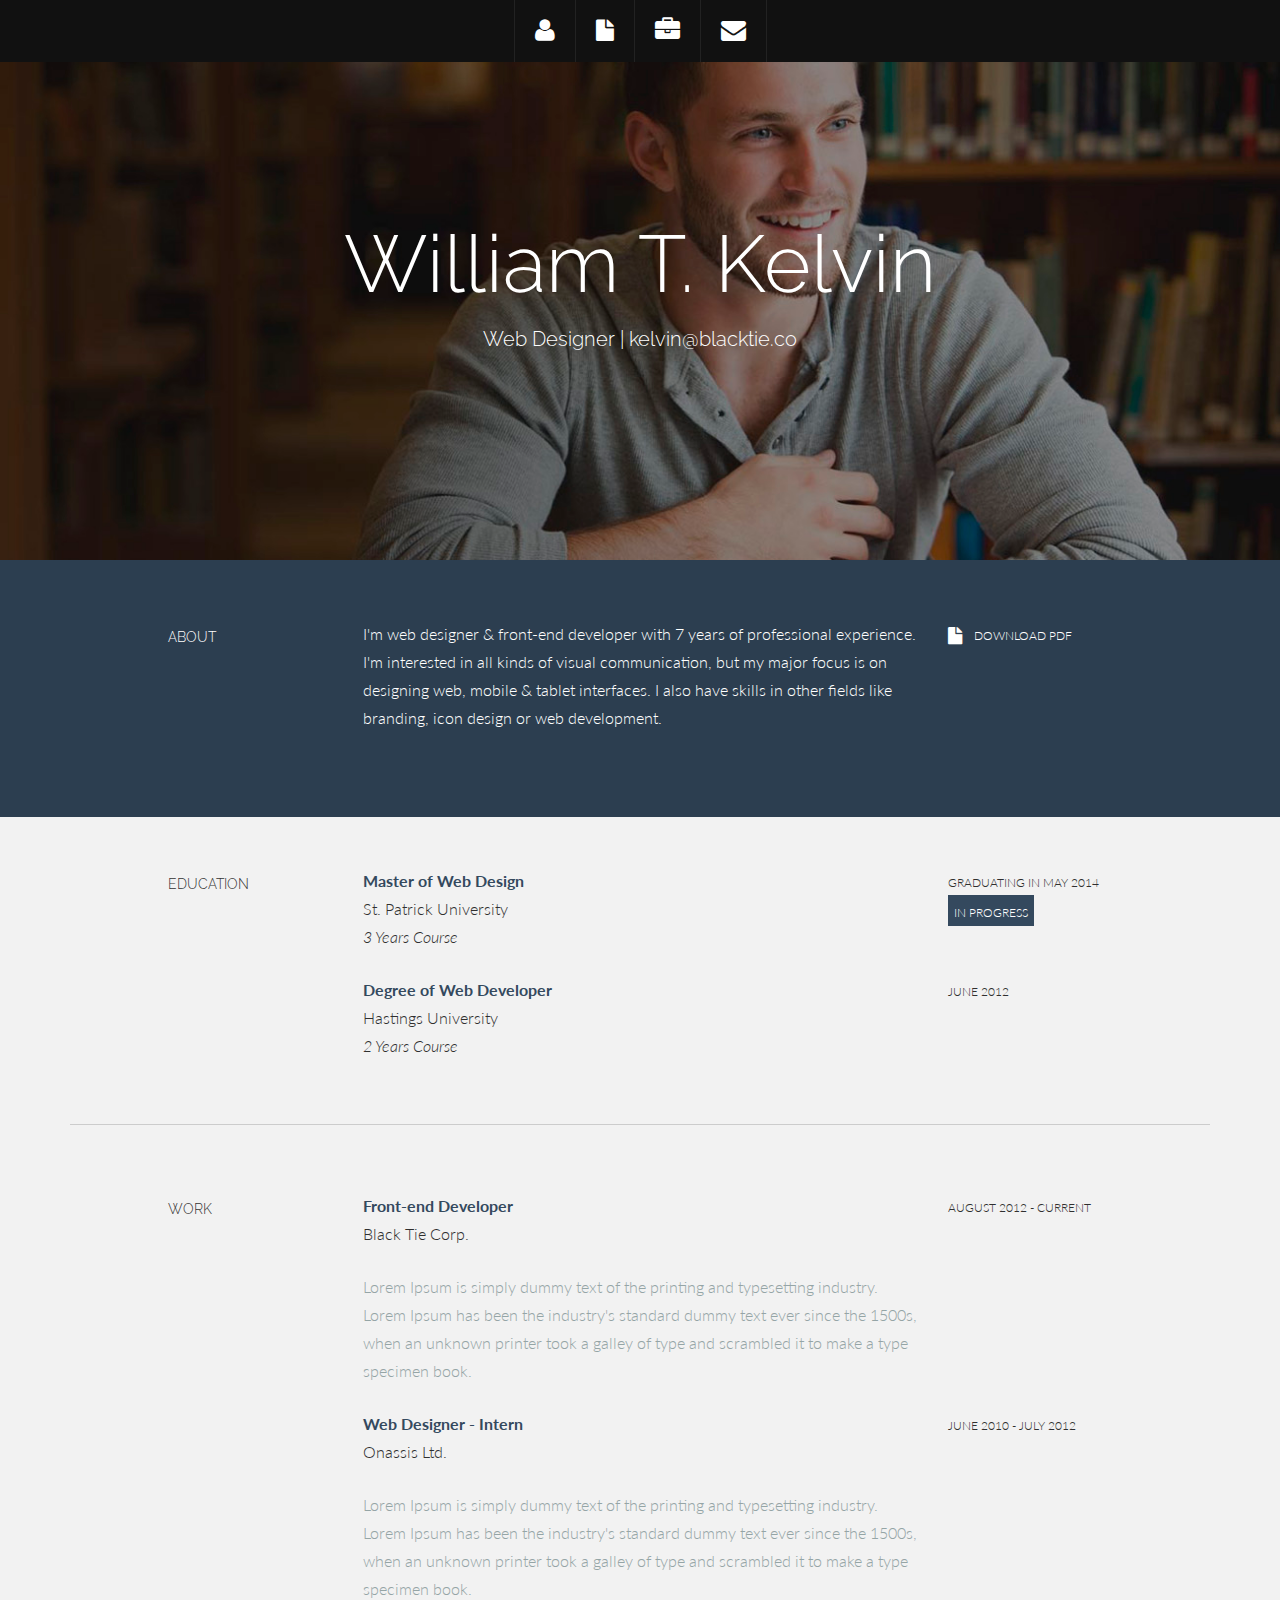
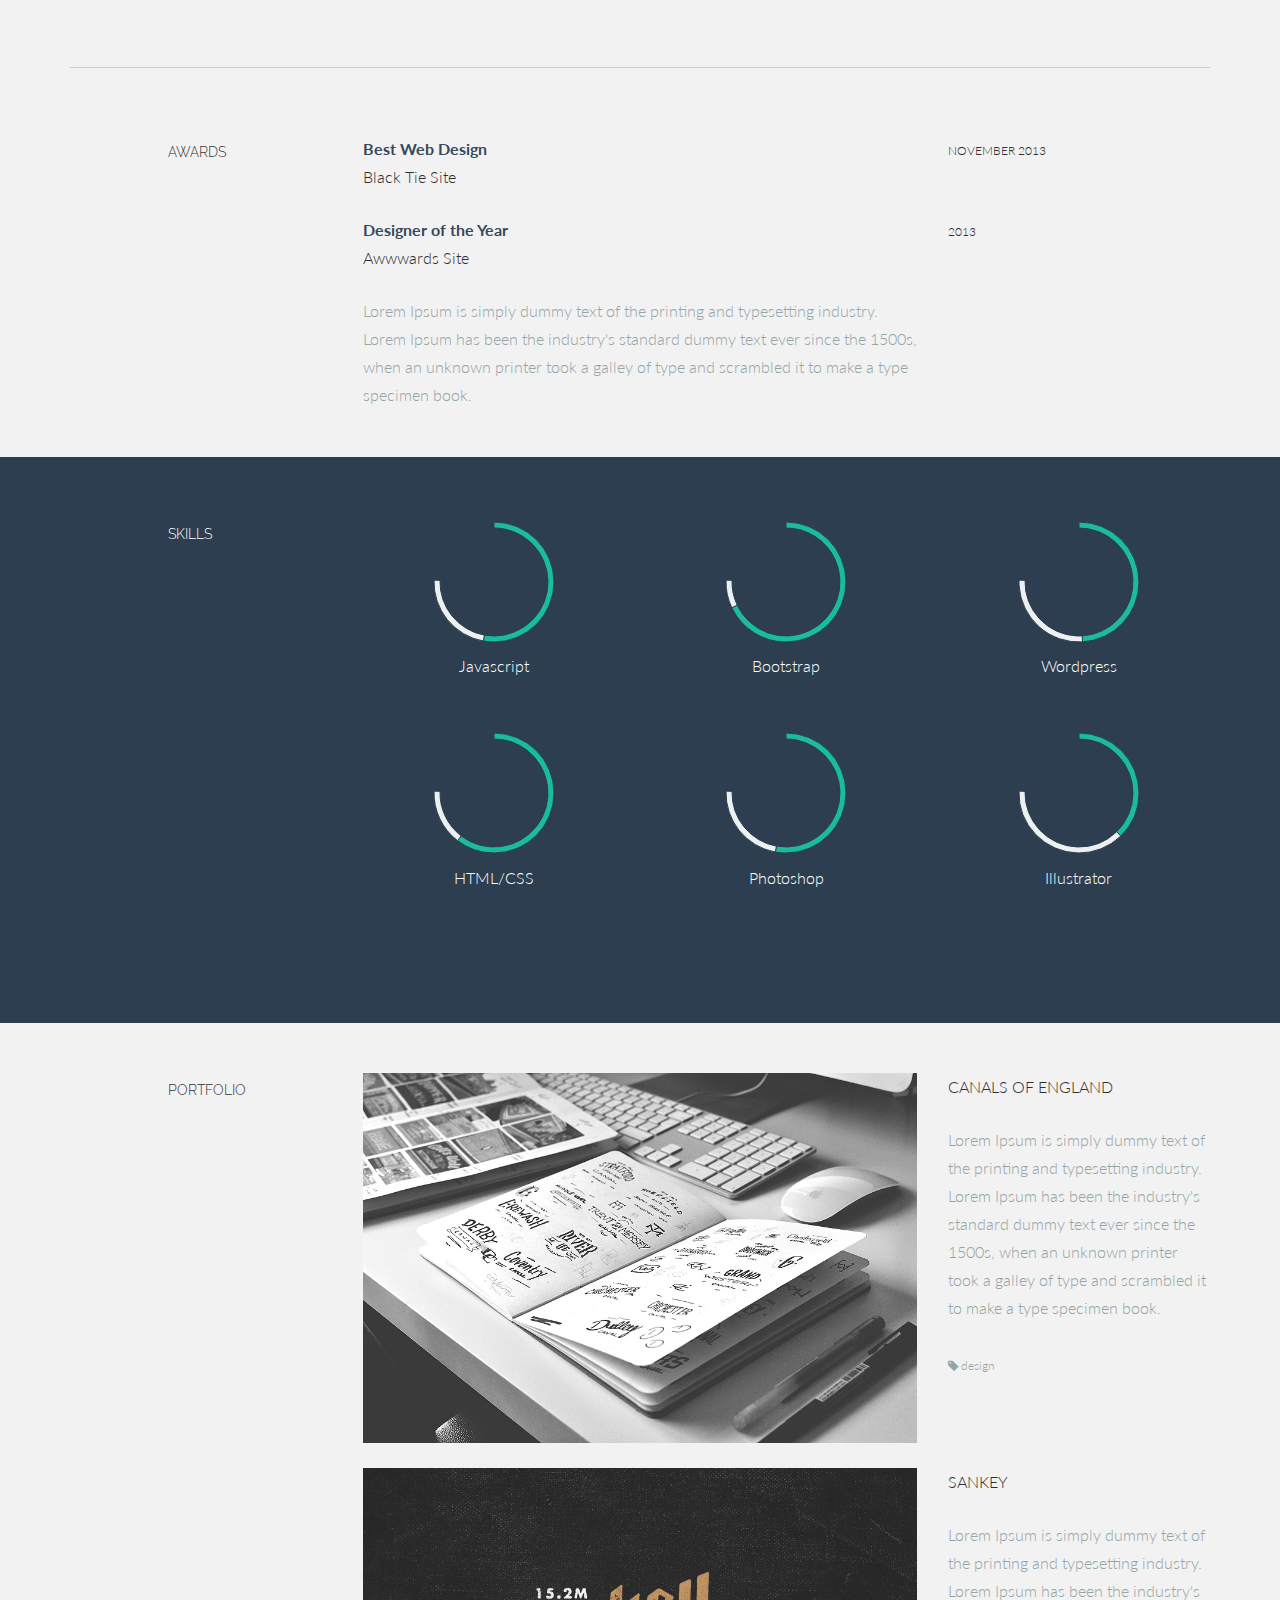
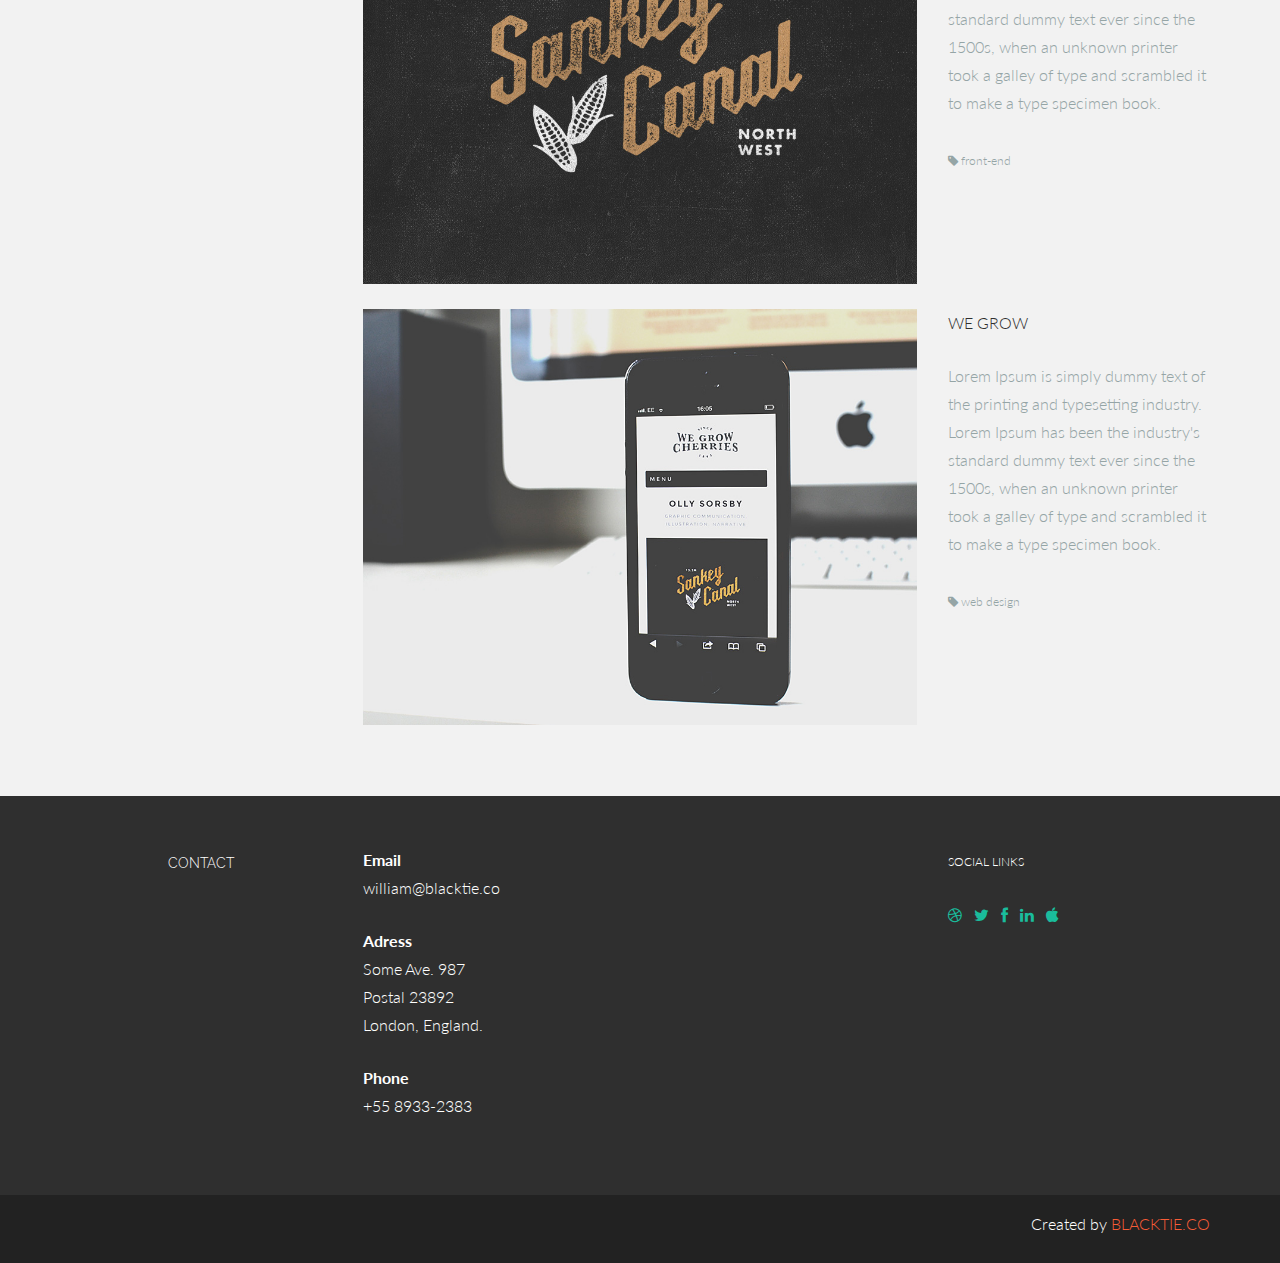
<file: index.html>
<!DOCTYPE html>
<html lang="en">
  <head>
    <meta charset="utf-8">
    <meta name="viewport" content="width=device-width, initial-scale=1.0">
    <meta name="description" content="">
    <meta name="author" content="">
    <link rel="shortcut icon" href="assets/ico/favicon.png">

    <title>Kelvin - Bootstrap 3 Resume Theme</title>

    <!-- Bootstrap core CSS -->
    <link href="assets/css/bootstrap.css" rel="stylesheet">

    <!-- Custom styles for this template -->
    <link href="assets/css/main.css" rel="stylesheet">
    
	<link rel="stylesheet" href="assets/css/font-awesome.min.css">
    
    <link href='http://fonts.googleapis.com/css?family=Lato:300,400,700,300italic,400italic' rel='stylesheet' type='text/css'>
    <link href='http://fonts.googleapis.com/css?family=Raleway:400,300,700' rel='stylesheet' type='text/css'>
    
    <script src="assets/js/jquery.min.js"></script>
    <script type="text/javascript" src="assets/js/smoothscroll.js"></script> 
    <script src="assets/js/Chart.js"></script>

    <!-- HTML5 shim and Respond.js IE8 support of HTML5 elements and media queries -->
    <!--[if lt IE 9]>
      <script src="assets/js/html5shiv.js"></script>
      <script src="assets/js/respond.min.js"></script>
    <![endif]-->
  </head>

  <body data-spy="scroll" data-offset="0" data-target="#nav">

	<div id="section-topbar">
		<div id="topbar-inner">
			<div class="container">
				<div class="row">
					<div class="dropdown">
						<ul id="nav" class="nav">
							<li class="menu-item"><a class="smoothScroll" href="#about" title="About"><i class="icon-user"></i></a></li>
							<li class="menu-item"><a class="smoothScroll" href="#resume" title="Resume"><i class="icon-file"></i></a></li>
							<li class="menu-item"><a class="smoothScroll" href="#work" title="Works"><i class="icon-briefcase"></i></a></li>
							<li class="menu-item"><a class="smoothScroll" href="#contact" title="Contact"><i class="icon-envelope"></i></a></li>
						</ul><!--/ uL#nav -->
					</div><!-- /.dropdown -->

					<div class="clear"></div>
				</div><!--/.row -->
			</div><!--/.container -->

			<div class="clear"></div>
		</div><!--/ #topbar-inner -->
	</div><!--/ #section-topbar -->
	
	<div id="headerwrap">
		<div class="container">
			<div class="row centered">
				<div class="col-lg-12">
					<h1>William T. Kelvin</h1>
					<h3>Web Designer | kelvin@blacktie.co</h3>
				</div><!--/.col-lg-12 -->
			</div><!--/.row -->
		</div><!--/.container -->
	</div><!--/.#headerwrap -->
	

	<section id="about" name="about"></section>
	<div id="intro">
		<div class="container">
			<div class="row">
				
				<div class="col-lg-2 col-lg-offset-1">
					<h5>ABOUT</h5>
				</div>
				<div class="col-lg-6">
					<p>I'm web designer & front-end developer with 7 years of professional experience. I'm interested in all kinds of visual communication, but my major focus is on designing web, mobile & tablet interfaces. I also have skills in other fields like branding, icon design or web development.</p>
				</div>
				<div class="col-lg-3">
					<p><a href="#"><i class="icon-file"></i></a> <sm>DOWNLOAD PDF</sm></p>
				</div>
				
			</div><!--/.row -->
		</div><!--/.container -->
	</div><!--/ #intro -->


	<section id="resume" name="resume"></section>
	<!--EDUCATION DESCRIPTION -->
	<div class="container desc">
		<div class="row">

				<div class="col-lg-2 col-lg-offset-1">
					<h5>EDUCATION</h5>
				</div>
				<div class="col-lg-6">
					<p><t>Master of Web Design</t><br/>
						St. Patrick University <br/>
						<i>3 Years Course</i>
					</p>
				</div>
				<div class="col-lg-3">
					<p><sm>GRADUATING IN MAY 2014</sm><br/>
					<imp><sm>IN PROGRESS</sm></imp>
					</p>
				</div>
	
				<div class="col-lg-6 col-lg-offset-3">
					<p><t>Degree of Web Developer</t><br/>
						Hastings University <br/>
						<i>2 Years Course</i>
					</p>
				</div>
				<div class="col-lg-3">
					<p><sm>JUNE 2012</sm></p>
				</div>
	
		</div><!--/.row -->
		<br>
		<hr>
	</div><!--/.container -->
	
	
	<!--WORK DESCRIPTION -->
	<div class="container desc">
		<div class="row">

				<div class="col-lg-2 col-lg-offset-1">
					<h5>WORK</h5>
				</div>
				<div class="col-lg-6">
					<p><t>Front-end Developer</t><br/>
						Black Tie Corp. <br/>
					</p>
					<p><more>Lorem Ipsum is simply dummy text of the printing and typesetting industry. Lorem Ipsum has been the industry's standard dummy text ever since the 1500s, when an unknown printer took a galley of type and scrambled it to make a type specimen book.</more></p>
				</div>
				<div class="col-lg-3">
					<p><sm>AUGUST 2012 - CURRENT</sm></p>
				</div>
	
				<div class="col-lg-6 col-lg-offset-3">
					<p><t>Web Designer - Intern</t><br/>
						Onassis Ltd. <br/>
					</p>
					<p><more>Lorem Ipsum is simply dummy text of the printing and typesetting industry. Lorem Ipsum has been the industry's standard dummy text ever since the 1500s, when an unknown printer took a galley of type and scrambled it to make a type specimen book.</more></p>
				</div>
				<div class="col-lg-3">
					<p><sm>JUNE 2010 - JULY 2012</sm></p>
				</div>
		</div><!--/.row -->
		<br>
		<hr>
	</div><!--/.container -->


	<!--AWARDS DESCRIPTION -->
	<div class="container desc">
		<div class="row">
				<div class="col-lg-2 col-lg-offset-1">
					<h5>AWARDS</h5>
				</div>
				<div class="col-lg-6">
					<p><t>Best Web Design</t><br/>
						Black Tie Site <br/>
					</p>
				</div>
				<div class="col-lg-3">
					<p><sm>NOVEMBER 2013</sm></p>
				</div>
	
				<div class="col-lg-6 col-lg-offset-3">
					<p><t>Designer of the Year</t><br/>
						Awwwards Site
					</p>
					<p><more>Lorem Ipsum is simply dummy text of the printing and typesetting industry. Lorem Ipsum has been the industry's standard dummy text ever since the 1500s, when an unknown printer took a galley of type and scrambled it to make a type specimen book.</more></p>
				</div>
				<div class="col-lg-3">
					<p><sm>2013</sm></p>
				</div>
		
		</div><!--/.row -->
		<br>
	</div><!--/.container -->
	
	
	<!--SKILLS DESCRIPTION -->
	<div id="skillswrap">
		<div class="container">
			<div class="row">
					<div class="col-lg-2 col-lg-offset-1">
						<h5>SKILLS</h5>
					</div>
					<div class="col-lg-3 centered">
						<canvas id="javascript" height="130" width="130"></canvas>
						<p>Javascript</p>
						<br>
						<script>
							var doughnutData = [
									{
										value: 70,
										color:"#1abc9c"
									},
									{
										value : 30,
										color : "#ecf0f1"
									}
								];
								var myDoughnut = new Chart(document.getElementById("javascript").getContext("2d")).Doughnut(doughnutData);
						</script>
					</div>
					<div class="col-lg-3 centered">
						<canvas id="bootstrap" height="130" width="130"></canvas>
						<p>Bootstrap</p>
						<br>
						<script>
							var doughnutData = [
									{
										value: 90,
										color:"#1abc9c"
									},
									{
										value : 10,
										color : "#ecf0f1"
									}
								];
								var myDoughnut = new Chart(document.getElementById("bootstrap").getContext("2d")).Doughnut(doughnutData);
						</script>
					</div>
					<div class="col-lg-3 centered">
						<canvas id="wordpress" height="130" width="130"></canvas>
						<p>Wordpress</p>
						<br>
						<script>
							var doughnutData = [
									{
										value: 65,
										color:"#1abc9c"
									},
									{
										value : 35,
										color : "#ecf0f1"
									}
								];
								var myDoughnut = new Chart(document.getElementById("wordpress").getContext("2d")).Doughnut(doughnutData);
						</script>
					</div>
					
					<div class="col-lg-3 col-lg-offset-3 centered">
						<canvas id="html" height="130" width="130"></canvas>
						<p>HTML/CSS</p>
						<br>
						<script>
							var doughnutData = [
									{
										value: 80,
										color:"#1abc9c"
									},
									{
										value : 20,
										color : "#ecf0f1"
									}
								];
								var myDoughnut = new Chart(document.getElementById("html").getContext("2d")).Doughnut(doughnutData);
						</script>
					</div>
					<div class="col-lg-3 centered">
						<canvas id="photoshop" height="130" width="130"></canvas>
						<p>Photoshop</p>
						<br>
						<script>
							var doughnutData = [
									{
										value: 70,
										color:"#1abc9c"
									},
									{
										value : 30,
										color : "#ecf0f1"
									}
								];
								var myDoughnut = new Chart(document.getElementById("photoshop").getContext("2d")).Doughnut(doughnutData);
						</script>
					</div>
					<div class="col-lg-3 centered">
						<canvas id="illustrator" height="130" width="130"></canvas>
						<p>Illustrator</p>
						<br>
						<script>
							var doughnutData = [
									{
										value: 50,
										color:"#1abc9c"
									},
									{
										value : 50,
										color : "#ecf0f1"
									}
								];
								var myDoughnut = new Chart(document.getElementById("illustrator").getContext("2d")).Doughnut(doughnutData);
						</script>
					</div>

			</div><!--/.row -->
			<br>
		</div><!--/.container -->
	</div><!--/ #skillswrap -->



	<section id="work" name="work"></section>
	<!--PORTFOLIO DESCRIPTION -->
	<div class="container desc">
		<div class="row">
				<div class="col-lg-2 col-lg-offset-1">
					<h5>PORTFOLIO</h5>
				</div>
				<div class="col-lg-6">
					<p><img class="img-responsive" src="assets/img/port01.jpg" alt=""></p>
				</div>
				<div class="col-lg-3">
					<p>CANALS OF ENGLAND</p>
				<p><more>Lorem Ipsum is simply dummy text of the printing and typesetting industry. Lorem Ipsum has been the industry's standard dummy text ever since the 1500s, when an unknown printer took a galley of type and scrambled it to make a type specimen book.<br/><br/>
					<sm><i class="icon-tag"></i> design</sm></more> 
				</p>
				</div>
	
				<div class="col-lg-6 col-lg-offset-3">
					<p><img class="img-responsive" src="assets/img/port02.jpg" alt=""></p>
				</div>
				<div class="col-lg-3">
						<p>SANKEY</p>
					<p><more>Lorem Ipsum is simply dummy text of the printing and typesetting industry. Lorem Ipsum has been the industry's standard dummy text ever since the 1500s, when an unknown printer took a galley of type and scrambled it to make a type specimen book.<br/><br/>
						<sm><i class="icon-tag"></i> front-end</sm></more> 
					</p>
				</div>
				
				<div class="col-lg-6 col-lg-offset-3">
					<p><img class="img-responsive" src="assets/img/port03.jpg" alt=""></p>
				</div>
				<div class="col-lg-3">
						<p>WE GROW</p>
					<p><more>Lorem Ipsum is simply dummy text of the printing and typesetting industry. Lorem Ipsum has been the industry's standard dummy text ever since the 1500s, when an unknown printer took a galley of type and scrambled it to make a type specimen book.<br/><br/>
						<sm><i class="icon-tag"></i> web design</sm></more> 
					</p>
				</div>
		
		</div><!--/.row -->
		<br>
		<br>
	</div><!--/.container -->
	


	<section id="contact" name="contact"></section>
	<!--FOOTER DESCRIPTION -->
	<div id="footwrap">
		<div class="container">
			<div class="row">
			
				<div class="col-lg-2 col-lg-offset-1">
					<h5>CONTACT</h5>
				</div>
				<div class="col-lg-6">
					<p><t>Email</t><br/>
						william@blacktie.co <br/>
					</p>
					<p><t>Adress</t><br/>
						Some Ave. 987 <br/>
						Postal 23892 <br/>
						London, England. <br/>
					</p>
					<p><t>Phone</t><br/>
						+55 8933-2383 <br/>
					</p>
				</div>
				<div class="col-lg-3">
					<p><sm>SOCIAL LINKS</sm></p>
					<p>
						<a href="#"><i class="icon-dribbble"></i></a>
						<a href="#"><i class="icon-twitter"></i></a>
						<a href="#"><i class="icon-facebook"></i></a>
						<a href="#"><i class="icon-linkedin"></i></a>
						<a href="#"><i class="icon-apple"></i></a>

					</p>
				</div>
			</div><!--/.row -->
		</div><!--/.container -->
	</div><!--/ #footer -->
	
	<div id="c">
		<div class="container">
			<p>Created by <a href="http://www.blacktie.co">BLACKTIE.CO</a></p>
		
		</div>
	</div>
	

    <!-- Bootstrap core JavaScript
    ================================================== -->
    <!-- Placed at the end of the document so the pages load faster -->
    <script src="assets/js/bootstrap.js"></script>
  </body>
</html>
</file>
<file: assets/css/main.css>
/* Author: Carlos Alvarez
 * URL: http://alvarez.is
 *
 * Project Name: Kelvin - Free Bootstrap 3 Resume Theme
 * Version: 1.0
 * URL: http://blacktie.co
 */

body {
  background-color: #f2f2f2;
    font-family: "Lato";
    font-weight: 300;
    font-size: 16px;
    color: #555;

    -webkit-font-smoothing: antialiased;
    -webkit-overflow-scrolling: touch;
}

/* Titles */
h1, h2, h3, h4, h5, h6 {
    font-family: "Raleway";
    font-weight: 300;
    color: #333;
}


/* Paragraph & Typographic */
p {
    line-height: 28px;
    margin-bottom: 25px;
}

.centered {
    text-align: center;
}

/* Links */
a {
    color: #f85c37;
    word-wrap: break-word;

    -webkit-transition: color 0.1s ease-in, background 0.1s ease-in;
    -moz-transition: color 0.1s ease-in, background 0.1s ease-in;
    -ms-transition: color 0.1s ease-in, background 0.1s ease-in;
    -o-transition: color 0.1s ease-in, background 0.1s ease-in;
    transition: color 0.1s ease-in, background 0.1s ease-in;
}

a:hover,
a:focus {
    color: #7b7b7b;
    text-decoration: none;
    outline: 0;
}

a:before,
a:after {
    -webkit-transition: color 0.1s ease-in, background 0.1s ease-in;
    -moz-transition: color 0.1s ease-in, background 0.1s ease-in;
    -ms-transition: color 0.1s ease-in, background 0.1s ease-in;
    -o-transition: color 0.1s ease-in, background 0.1s ease-in;
    transition: color 0.1s ease-in, background 0.1s ease-in;
}

 hr {
    display: block;
    height: 1px;
    border: 0;
    border-top: 1px solid #ccc;
    margin: 1em 0;
    padding: 0;
}


/*---------------------------------------------------
	3.1 Topbar
---------------------------------------------------*/

#section-topbar {
	position: fixed;
	top: 0;
	left: 0;
	right: 0;
	z-index: 10000;
	overflow: visible;
	font: normal 16px/24px  'Open Sans', "Helvetica Neue", Helvetica, Arial, sans-serif;
}

#section-topbar a {
  color: #fff;
}

#topbar-inner {
	background: #111;
	line-height: 0;
	text-align: center;
}

/*
	Top Bar

	By default, top navigation bar uses "fixed" position
*/
#section-topbar ul#nav {
	display: inline-block;
	position: relative;
	margin: 0;
	padding: 0;

	border-right: 1px solid #222;

	/* For IE, the outcast */
	zoom:1;
	*display: inline;
}

#section-topbar ul#nav > li {
	display: block;
    float: left;
    padding: 0;
}


#section-topbar ul#nav a {
  display: block;
  font: normal 11px/18px "Helvetica Neue", Helvetica, Arial, sans-serif;
  text-decoration: none;
  padding: 18px 20px 18px 20px;
  border-left: 1px solid #222;
}

	#section-topbar ul#nav a:hover {
	  background: #222;
	  text-decoration: none;
	  border-left: 1px solid #111;
	}

	#section-topbar ul#nav .active a {
		background: #44bbaa;
		border-left: 1px solid #111;
	}

		#section-topbar ul#nav .active a:hover {
			background: #44bbaa;
		}
#section-topbar i {
	font-size: 25px;
}
/*---------------------------------------------------
	SECTION WRAPS
---------------------------------------------------*/

/* Header Wrap */
#headerwrap {
	background: url(../img/header-bg.jpg) no-repeat center top;
	margin-top: 60px;
	padding-top:140px;
	text-align:center;
	background-attachment: relative;
	background-position: center center;
	min-height: 500px;
	width: 100%;
	
    -webkit-background-size: 100%;
    -moz-background-size: 100%;
    -o-background-size: 100%;
    background-size: 100%;

    -webkit-background-size: cover;
    -moz-background-size: cover;
    -o-background-size: cover;
    background-size: cover;
}

#headerwrap h1 {
	font-size: 80px;
	color: white;
}

#headerwrap h3 {
	font-size: 20px;
	color: white;
}

/* Intnro Wrap */

#intro {
	background: #2c3e50;
	padding-top: 60px;
	padding-bottom: 60px;
	color: white;
} 

#intro h5, p {
	color: white;
}

#intro i {
	color: white;
	font-size: 20px;
	padding-right: 8px;
	vertical-align: middle;
}


#skillswrap {
	background: #2c3e50;
	padding-top: 60px;
	padding-bottom: 60px;
	color: white;
}

#skillswrap h5, p {
	color: white;
}

#footwrap {
	background: #2f2f2f;
	padding-top: 50px;
	padding-bottom: 50px;
}

#footwrap p {
	color: white;
}

#footwrap h5 {
	color: white;
}


#footwrap t {
	font-weight: 700;
}

#footwrap i {
	padding-right: 8px;
	color: #1abc9c;
}

/* Copyright Wrap */

#c {
	background: #222222;
	padding-top: 15px;
	text-align: right;
}

#c p {
	color: white
}



/* Global Values */

.desc {
	padding-top: 50px;
}

.desc p {
	color: #2f2f2f;
}

.desc t {
	color: #34495e;
	font-weight: 700;
}

.desc imp {
	padding: 6px;
	color: white;
	background: #34495e;
}

.desc more {
	color: #95a5a6;
}


sm {
	font-size: 12px;
}
</file>
